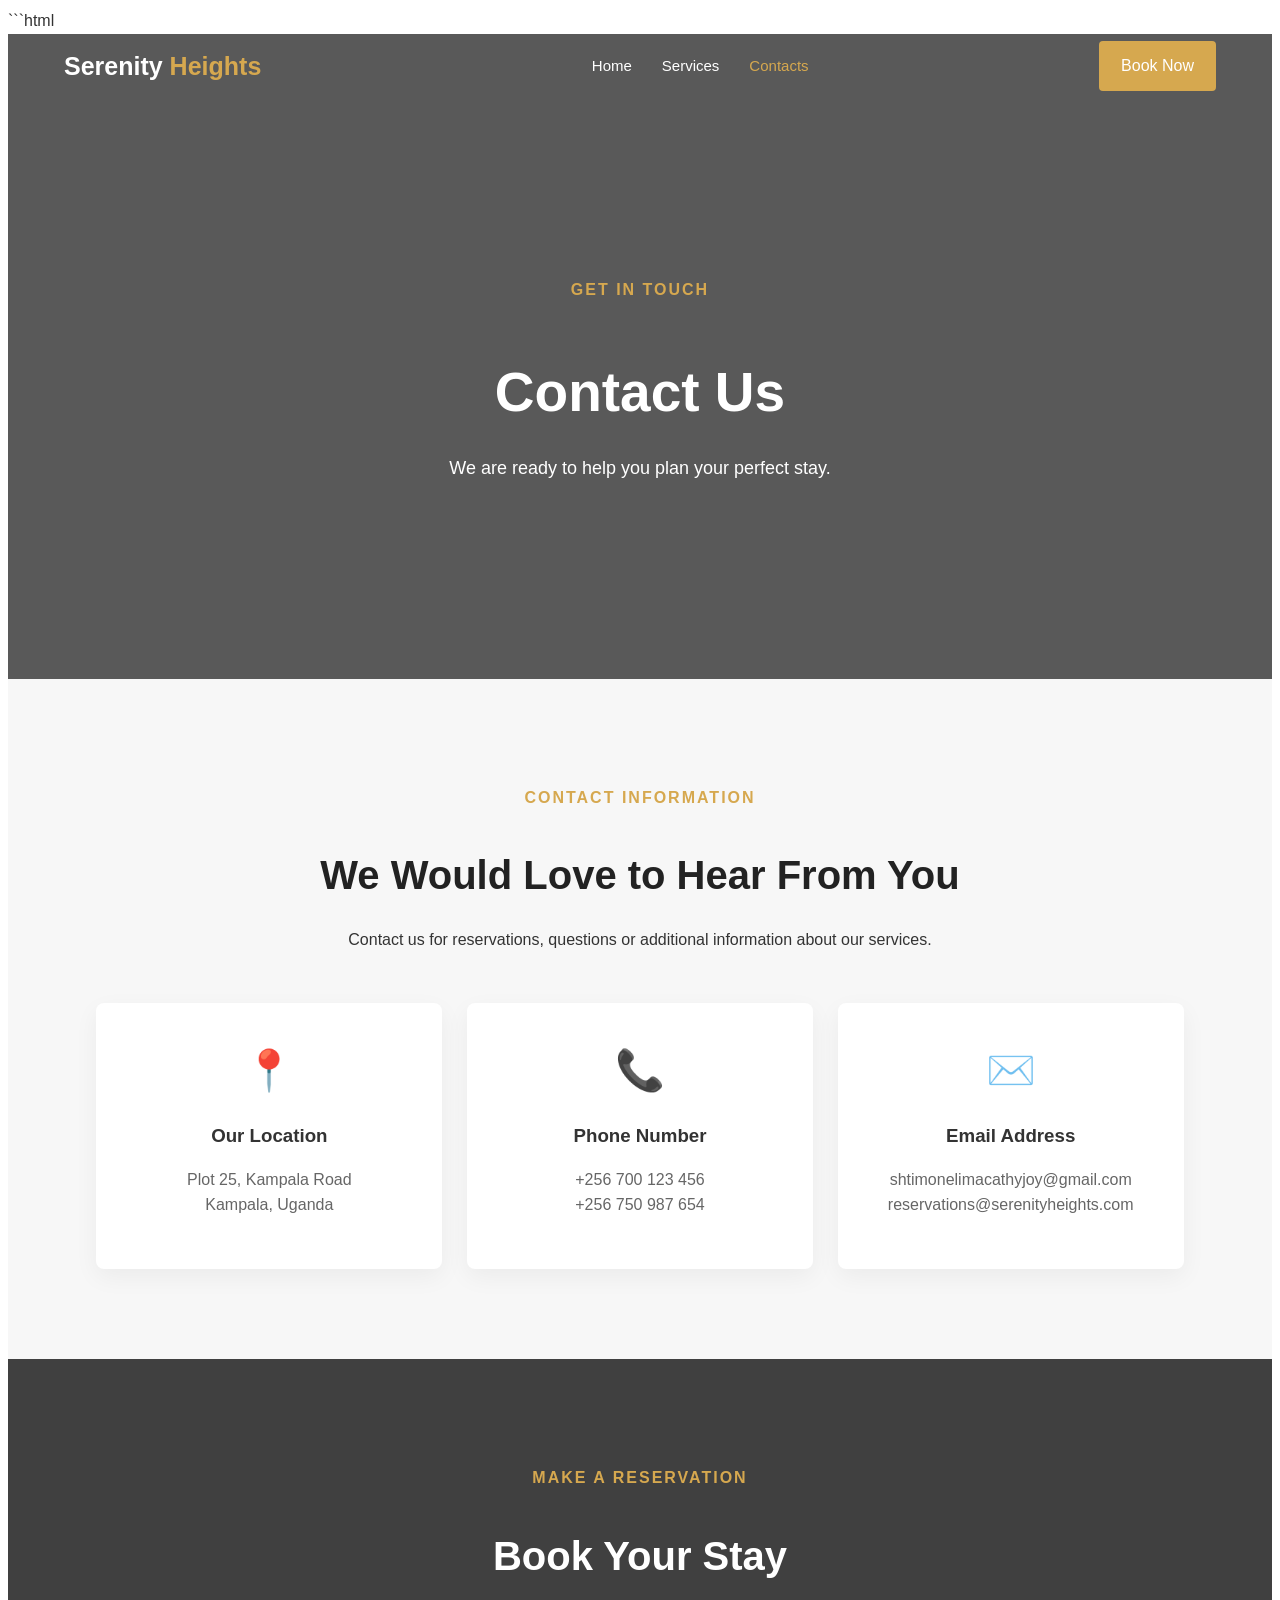
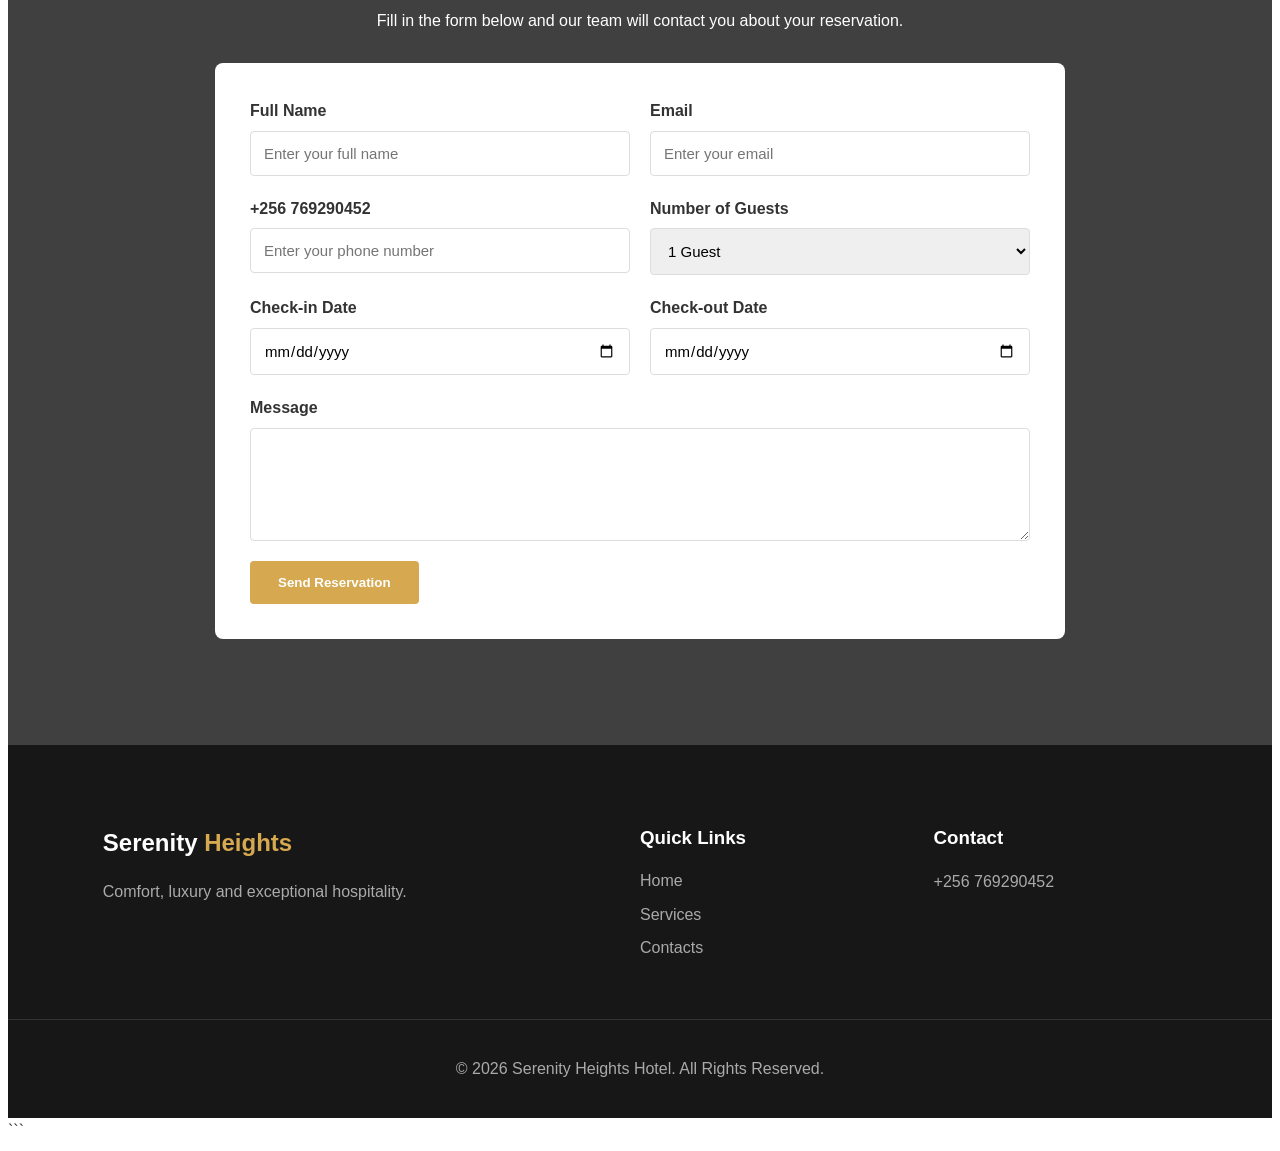
<file: contacts.html>
```html
<!DOCTYPE html>
<html lang="en">
<head>
    <meta charset="UTF-8">
    <meta name="viewport" content="width=device-width, initial-scale=1.0">
    <title>Serenity Heights Hotel | Contacts</title>
    <link rel="stylesheet" href="style.css">
</head>

<body>

    <header>
        <nav class="navbar">
            <h1 class="logo">Serenity <span>Heights</span></h1>

            <ul class="nav-links">
                <li><a href="index.html">Home</a></li>
                <li><a href="services.html">Services</a></li>
                <li><a href="contacts.html" class="active">Contacts</a></li>
            </ul>

            <a href="#booking" class="book-btn">Book Now</a>
        </nav>
    </header>


    <main>

        <!-- Contact Header -->
        <section class="page-header">
            <div>
                <p class="section-title">GET IN TOUCH</p>
                <h2>Contact Us</h2>

                <p>
                    We are ready to help you plan your perfect stay.
                </p>
            </div>
        </section>


        <!-- Contact Information -->
        <section class="contact section">

            <div class="section-heading">

                <p class="section-title">CONTACT INFORMATION</p>

                <h2>We Would Love to Hear From You</h2>

                <p>
                    Contact us for reservations, questions or
                    additional information about our services.
                </p>

            </div>


            <div class="contact-container">

                <div class="contact-box">
                    <div class="contact-icon">📍</div>

                    <h3>Our Location</h3>

                    <p>
                        Plot 25, Kampala Road<br>
                        Kampala, Uganda
                    </p>
                </div>


                <div class="contact-box">
                    <div class="contact-icon">📞</div>

                    <h3>Phone Number</h3>

                    <p>
                        +256 700 123 456<br>
                        +256 750 987 654
                    </p>
                </div>


                <div class="contact-box">
                    <div class="contact-icon">✉️</div>

                    <h3>Email Address</h3>

                    <p>
                        shtimonelimacathyjoy@gmail.com<br>
                        reservations@serenityheights.com
                    </p>
                </div>

            </div>

        </section>


        <!-- Booking Form -->
        <section id="booking" class="booking section">

            <div class="booking-content">

                <p class="section-title">MAKE A RESERVATION</p>

                <h2>Book Your Stay</h2>

                <p>
                    Fill in the form below and our team will
                    contact you about your reservation.
                </p>


                <form>

                    <div class="form-row">

                        <div class="form-group">
                            <label>Full Name</label>

                            <input
                                type="text"
                                placeholder="Enter your full name"
                                required>
                        </div>


                        <div class="form-group">
                            <label>Email</label>

                            <input
                                type="email"
                                placeholder="Enter your email"
                                required>
                        </div>

                    </div>


                    <div class="form-row">

                        <div class="form-group">
                            <label>+256 769290452</label>

                            <input
                                type="tel"
                                placeholder="Enter your phone number"
                                required>
                        </div>


                        <div class="form-group">
                            <label>Number of Guests</label>

                            <select>
                                <option>1 Guest</option>
                                <option>2 Guests</option>
                                <option>3 Guests</option>
                                <option>4 Guests</option>
                                <option>5+ Guests</option>
                            </select>
                        </div>

                    </div>


                    <div class="form-row">

                        <div class="form-group">
                            <label>Check-in Date</label>

                            <input type="date" required>
                        </div>


                        <div class="form-group">
                            <label>Check-out Date</label>

                            <input type="date" required>
                        </div>

                    </div>


                    <div class="form-group message-box">

                        <label>Message</label>

                        <textarea
                            rows="5"
                            placeholder="Write your message here...">
                        </textarea>

                    </div>


                    <button type="submit" class="primary-btn">
                        Send Reservation
                    </button>

                </form>

            </div>

        </section>

    </main>


    <footer>

        <div class="footer-content">

            <div>
                <h2>Serenity <span>Heights</span></h2>

                <p>
                    Comfort, luxury and exceptional hospitality.
                </p>
            </div>


            <div>
                <h3>Quick Links</h3>

                <a href="index.html">Home</a>
                <a href="services.html">Services</a>
                <a href="contacts.html">Contacts</a>
            </div>


            <div>
                <h3>Contact</h3>

                <p>+256 769290452</p>
                <sh</p>
            </div>

        </div>


        <div class="copyright">

            <p>
                © 2026 Serenity Heights Hotel.
                All Rights Reserved.
            </p>

        </div>

    </footer>

</body>
</html>
```
</file>
<file: style.css>
```css
/* =========================
   RESET
========================= */

* {
    margin: 0;
    padding: 0;
    box-sizing: border-box;
}

html {
    scroll-behavior: smooth;
}

body {
    font-family: Arial, Helvetica, sans-serif;
    line-height: 1.6;
    color: #333;
    background: #fff;
}

a {
    text-decoration: none;
}

img {
    width: 100%;
    display: block;
}


/* =========================
   NAVIGATION
========================= */

header {
    position: absolute;
    top: 0;
    left: 0;
    width: 100%;
    z-index: 100;
}

.navbar {
    width: 90%;
    max-width: 1200px;
    margin: auto;
    padding: 25px 0;

    display: flex;
    align-items: center;
    justify-content: space-between;
}

.logo {
    color: white;
    font-size: 25px;
    font-weight: bold;
}

.logo span,
footer span {
    color: #d6a84f;
}

.nav-links {
    display: flex;
    list-style: none;
    gap: 30px;
}

.nav-links a {
    color: white;
    font-size: 15px;
    transition: 0.3s;
}

.nav-links a:hover,
.nav-links a.active {
    color: #d6a84f;
}

.book-btn {
    background: #d6a84f;
    color: white;
    padding: 12px 22px;
    border-radius: 4px;
}

.book-btn:hover {
    background: #b98b36;
}


/* =========================
   HOME HERO
========================= */

.hero {
    min-height: 100vh;

    background:
        linear-gradient(
            rgba(0, 0, 0, 0.65),
            rgba(0, 0, 0, 0.65)
        ),
        url("https://images.unsplash.com/photo-1564501049412-61c2a3083791")
        center/cover no-repeat;

    display: flex;
    align-items: center;
    justify-content: center;

    text-align: center;
    color: white;
    padding: 100px 20px;
}

.hero-content {
    max-width: 800px;
}

.welcome,
.section-title {
    color: #d6a84f;
    font-weight: bold;
    letter-spacing: 2px;
    margin-bottom: 15px;
}

.hero h2 {
    font-size: 60px;
    line-height: 1.15;
    margin-bottom: 25px;
}

.hero h2 span {
    color: #d6a84f;
}

.hero p {
    font-size: 18px;
    margin-bottom: 30px;
}

.hero-buttons {
    display: flex;
    justify-content: center;
    gap: 15px;
}


/* =========================
   BUTTONS
========================= */

.primary-btn,
.secondary-btn {
    display: inline-block;
    padding: 14px 28px;
    border-radius: 4px;
    font-weight: bold;
    transition: 0.3s;
}

.primary-btn {
    background: #d6a84f;
    color: white;
    border: none;
    cursor: pointer;
}

.primary-btn:hover {
    background: #b98b36;
}

.secondary-btn {
    border: 1px solid white;
    color: white;
}

.secondary-btn:hover {
    background: white;
    color: #333;
}


/* =========================
   GENERAL SECTIONS
========================= */

.section {
    padding: 90px 7%;
}

.section-heading {
    text-align: center;
    max-width: 700px;
    margin: 0 auto 50px;
}

.section-heading h2,
.about-content h2,
.booking-content h2 {
    font-size: 40px;
    margin-bottom: 20px;
    color: #222;
}


/* =========================
   ABOUT
========================= */

.about {
    display: grid;
    grid-template-columns: 1fr 1fr;
    gap: 60px;
    align-items: center;
}

.about-image img {
    height: 500px;
    object-fit: cover;
    border-radius: 8px;
}

.about-content p {
    margin-bottom: 20px;
    color: #666;
}


/* =========================
   WELCOME / FEATURES
========================= */

.welcome-section {
    background: #f7f7f7;
    padding: 90px 7%;
}

.features {
    max-width: 1100px;
    margin: auto;

    display: grid;
    grid-template-columns: repeat(3, 1fr);
    gap: 25px;
}

.feature-card {
    background: white;
    padding: 35px 25px;
    text-align: center;
    border-radius: 8px;

    box-shadow: 0 8px 25px rgba(0, 0, 0, 0.07);
}

.feature-card .icon {
    font-size: 40px;
    margin-bottom: 15px;
}

.feature-card h3 {
    margin-bottom: 10px;
}

.feature-card p {
    color: #666;
}


/* =========================
   PAGE HEADER
========================= */

.page-header {
    min-height: 55vh;

    background:
        linear-gradient(
            rgba(0, 0, 0, 0.65),
            rgba(0, 0, 0, 0.65)
        ),
        url("https://images.unsplash.com/photo-1551882547-ff40c63fe5fa")
        center/cover no-repeat;

    color: white;

    display: flex;
    align-items: center;
    justify-content: center;

    text-align: center;
    padding: 100px 20px 50px;
}

.page-header h2 {
    font-size: 55px;
    margin-bottom: 15px;
}

.page-header p:last-child {
    font-size: 18px;
}


/* =========================
   SERVICES
========================= */

.services {
    background: white;
}

.service-container {
    max-width: 1200px;
    margin: auto;

    display: grid;
    grid-template-columns: repeat(3, 1fr);
    gap: 25px;
}

.service-card {
    padding: 35px 25px;
    text-align: center;

    border: 1px solid #eee;
    border-radius: 8px;

    transition: 0.3s;
}

.service-card:hover {
    transform: translateY(-8px);
    box-shadow: 0 12px 30px rgba(0, 0, 0, 0.1);
}

.service-icon {
    font-size: 45px;
    margin-bottom: 15px;
}

.service-card h3 {
    font-size: 22px;
    margin-bottom: 12px;
}

.service-card p {
    color: #666;
    margin-bottom: 20px;
}

.service-card a {
    color: #d6a84f;
    font-weight: bold;
}


/* =========================
   ROOMS
========================= */

.rooms {
    background: #f7f7f7;
}

.room-container {
    max-width: 1200px;
    margin: auto;

    display: grid;
    grid-template-columns: repeat(3, 1fr);
    gap: 25px;
}

.room-card {
    background: white;
    border-radius: 8px;
    overflow: hidden;

    box-shadow: 0 8px 25px rgba(0, 0, 0, 0.08);

    transition: 0.3s;
}

.room-card:hover {
    transform: translateY(-8px);
}

.room-card img {
    height: 240px;
    object-fit: cover;
}

.room-info {
    padding: 25px;
}

.room-info h3 {
    font-size: 23px;
    margin-bottom: 10px;
}

.room-info p {
    color: #666;
    margin-bottom: 20px;
}

.room-info strong {
    color: #d6a84f;
    font-size: 20px;
}


/* =========================
   CONTACT
========================= */

.contact {
    background: #f7f7f7;
}

.contact-container {
    max-width: 1100px;
    margin: auto;

    display: grid;
    grid-template-columns: repeat(3, 1fr);
    gap: 25px;
}

.contact-box {
    background: white;
    padding: 35px 25px;
    text-align: center;
    border-radius: 8px;

    box-shadow: 0 8px 25px rgba(0, 0, 0, 0.05);
}

.contact-icon {
    font-size: 40px;
    margin-bottom: 15px;
}

.contact-box h3 {
    margin-bottom: 10px;
}

.contact-box p {
    color: #666;
}


/* =========================
   BOOKING
========================= */

.booking {
    background:
        linear-gradient(
            rgba(0, 0, 0, 0.75),
            rgba(0, 0, 0, 0.75)
        ),
        url("https://images.unsplash.com/photo-1566073771259-6a8506099945")
        center/cover no-repeat;

    color: white;
}

.booking-content {
    max-width: 850px;
    margin: auto;
    text-align: center;
}

.booking-content h2 {
    color: white;
}

.booking-content > p {
    margin-bottom: 30px;
}

form {
    background: white;
    padding: 35px;
    border-radius: 8px;
    text-align: left;
}

.form-row {
    display: grid;
    grid-template-columns: 1fr 1fr;
    gap: 20px;
    margin-bottom: 20px;
}

.form-group {
    display: flex;
    flex-direction: column;
}

.form-group label {
    margin-bottom: 7px;
    font-weight: bold;
    color: #333;
}

.form-group input,
.form-group select,
.form-group textarea {
    padding: 13px;
    border: 1px solid #ddd;
    border-radius: 4px;
    font-size: 15px;
    font-family: inherit;
}

.message-box {
    margin-bottom: 20px;
}


/* =========================
   FOOTER
========================= */

footer {
    background: #171717;
    color: white;
    padding-top: 60px;
}

.footer-content {
    width: 85%;
    max-width: 1200px;
    margin: auto;

    display: grid;
    grid-template-columns: 2fr 1fr 1fr;
    gap: 50px;
}

.footer-content h2 {
    margin-bottom: 15px;
}

.footer-content h3 {
    margin-bottom: 15px;
}

.footer-content p {
    color: #aaa;
}

.footer-content a {
    display: block;
    color: #aaa;
    margin-bottom: 8px;
}

.footer-content a:hover {
    color: #d6a84f;
}

.copyright {
    text-align: center;
    margin-top: 50px;
    padding: 20px;
    border-top: 1px solid #333;
}

.copyright p {
    color: #aaa;
}


/* =========================
   RESPONSIVE DESIGN
========================= */

@media (max-width: 900px) {

    .nav-links {
        gap: 15px;
    }

    .hero h2 {
        font-size: 45px;
    }

    .about {
        grid-template-columns: 1fr;
    }

    .service-container,
    .room-container {
        grid-template-columns: 1fr 1fr;
    }

    .features {
        grid-template-columns: 1fr 1fr;
    }
}


@media (max-width: 650px) {

    .navbar {
        flex-direction: column;
        gap: 15px;
    }

    .nav-links {
        flex-wrap: wrap;
        justify-content: center;
        gap: 12px;
    }

    .book-btn {
        display: none;
    }

    .hero h2 {
        font-size: 38px;
    }

    .hero-buttons {
        flex-direction: column;
    }

    .service-container,
    .room-container,
    .contact-container,
    .features,
    .footer-content {
        grid-template-columns: 1fr;
    }

    .form-row {
        grid-template-columns: 1fr;
    }

    .page-header h2 {
        font-size: 40px;
    }

    .section-heading h2,
    .about-content h2,
    .booking-content h2 {
        font-size: 32px;
    }
}
```
</file>
